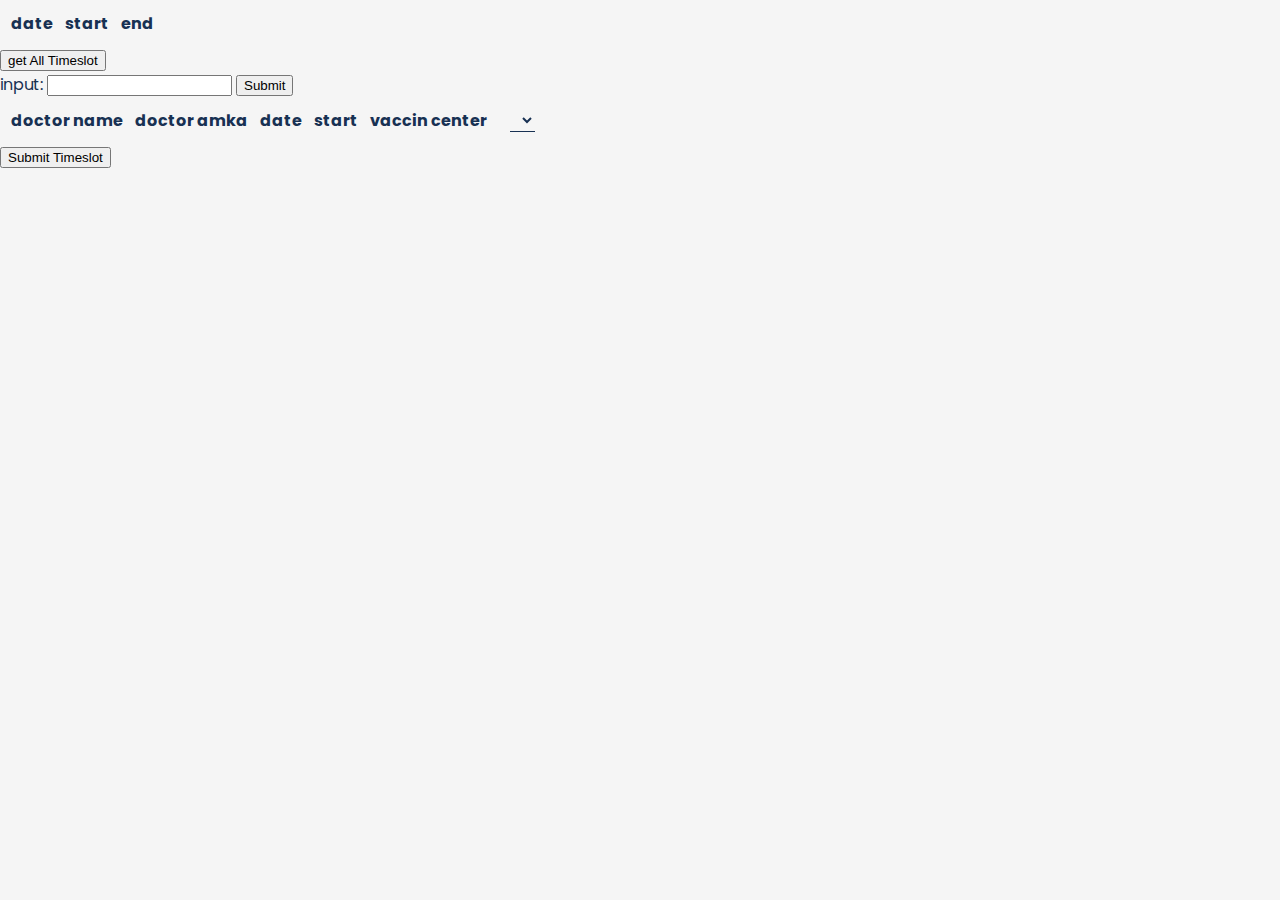
<file: front/index.html>
<!DOCTYPE html>
<html lang="en">
<head>
      <meta charset="UTF-8">
      <meta http-equiv="X-UA-Compatible" content="IE=edge">
      <meta name="viewport" content="width=device-width, initial-scale=1.0">
      <link rel="stylesheet" href="style.css">
      <script src="https://ajax.googleapis.com/ajax/libs/jquery/3.5.1/jquery.min.js"></script>
      <title>Document</title>
</head>
<body>

      <table id="courses">
            <tr>
                  <th>date</th>
                  <th>start</th>
                  <th>end</th>
            </tr>
      </table>
      <button onclick="getAllTimeslot()">get All Timeslot</button>
     

</body>

      <div class="doctor_auth">
            input: <input type="text" name="input" id="amka">
            <button class="submit">Submit</button>
      </div>
      <div class="appent_data">
            <table class="addtimeslot">
                  <!-- th doctor name, doctor amka, date and time and vaccin center -->
                  <tr>
                        <th>doctor name</th>
                        <th>doctor amka</th>
                        <th>date</th>
                        <th>start</th>
                        
                        <th>vaccin center
                              <td>
                                    <select name="vaccin center" id="vaccin_center_option">
                                    
                                    </select>
                              </td>
                        </th>
                  </tr>

                 
            </table>
            <button class="submittimeslot">Submit Timeslot</button> 
      </div>

</html>
<script>
            //docoument ready
            $(document).ready(function(){
                  
				var settings = {
					"url": "http://localhost:8080/getTimeslots",
					"method": "GET",
					"timeout": 0,
					"processData": false,
					"mimeType": "multipart/form-data",
					"contentType": false
				};
				$.ajax(settings).done(function (response) {
					authorisation(response);
				});

                        
			
            });

            
                



                  function authorisation (json) {
                        result = jQuery.parseJSON(json);
                        
                        console.log(result);
                        

                        //when click on submit button check amka = with doctorAmka
                        
                        $(".submit").click(function(){
                              let flag=false;
                              jQuery.each(result, function(i, val) {
                              
                              let amka = $("#amka").val();
                              
                              //check if amka = doctorAmka
                              
                              if (amka == val.doctorAmka && flag==false) {
                                    alert("amka = doctorAmka");
                                    //add date and time to table
                                    flag=true;
                                    jQuery('.doctor_auth').hide();

                                    appentTimeslot(val.doctorAmka, val.doctor);
                                    
                              } else {
                                   
                              }
                              });
                        });

                        function appentTimeslot(doctorAmka, doctor) {

                              var settings2 = {
					"url": "http://localhost:8080/getVCenters",
					"method": "GET",
					"timeout": 0,
					"processData": false,
					"mimeType": "multipart/form-data",
					"contentType": false
                              };
                              $.ajax(settings2).done(function (response2) {
                                    vaccenters(response2);
                              }); 


                              //appent data to appent_data into table

                             
                             
                                          jQuery('.appent_data table').append(
                                                '<tr>' +
                                                '<td class="doctor_name">' +doctor+ '</td>' +
                                                '<td class="doctor_amka">' +doctorAmka+ '</td>' +
                                                //input date
                                                '<td>' +'<input type="date" name="date" id="date">'+'</td>' +
                                                //input start
                                                '<td>' +'<input type="time" name="start" id="start">'+'</td>' +
                                                //input vaccin center
                                                //call the function to get vaccin center
                                                //'<td>' +'<select name="vaccin center" id="vaccin_center_option">'+
                                                      //'</select>'+'</td>' +
                                    


                                                //'<td>' +'<input type="text" name="vaccin center" id="vaccin_center">'+'</td>' +
                                                '</tr>'
                                          );
                                               
                                          
                                          function vaccenters(json) {
                                                result = jQuery.parseJSON(json);

                                                jQuery.each(result, function(i, val) {
                                          
                                                console.log(val.name);
                                                //option for vaccin center
                                                cac_center = val.name;
                                                appent_option(cac_center);
                                                     // return '<option value="'+cac_center+'">'+cac_center+'</option>';
                                                
                                                //console.log(appent_option(cac_center));
                                    
                                                
                                                });

                                          }      

                                          function appent_option(cac_center){
                                                 jQuery('#vaccin_center_option').append(
                                                      
                                                '<option value="'+cac_center+'">'+cac_center+'</option>'
                                                      
                                                 );
                                                // return '<option value="'+cac_center+'">'+cac_center+'</option>';
                                                
                                             
                                          }
                                         
                              
                        }

                        //when click on submit timeslot button get data from table
                        $(".submittimeslot").click(function(){
                              let doctor_name = $(".doctor_name").text();
                              let doctor_amka = $(".doctor_amka").text();
                              let date = $("#date").val();
                              //make date with : instead of -
                              //make date day mount year
                              date= date.split("-").reverse().join(":");
                              
                              let start = $("#start").val();
                              let vaccin_center = $("#vaccin_center").val();
                              let vaccin_center_option = $("#vaccin_center_option").val();

                              

                              addTimeslot(doctor_amka, doctor_name, date, start, vaccin_center_option)
                             

                        });
                        
                        function addTimeslot(doctor_amka, doctor_name, date, start, vaccin_center) {
                              console.log(doctor_name);
                              console.log(doctor_amka);
                              console.log(date);
                              console.log(start);
                              console.log(vaccin_center);
                              var settings = {
					"url": "http://localhost:8080/addTimeslot?"
                                    +"date=" +date+
                                    "&start=" +start+
                                    "&doctor=" +doctor_name+
                                    "&vcname=" +vaccin_center+
                                    "&amka=" +doctor_amka,
					"method": "GET",
					"timeout": 0,
					"processData": false,
					"mimeType": "multipart/form-data",
					"contentType": false
                              };
                              console.log(settings.url);
                              $.ajax(settings).done(function (response) {
                                    alert('Timeslot added');
                              });
                        }	
                       

                        
                       
                             
                        
                        

                  }
                  
                
      

</script>
</file>
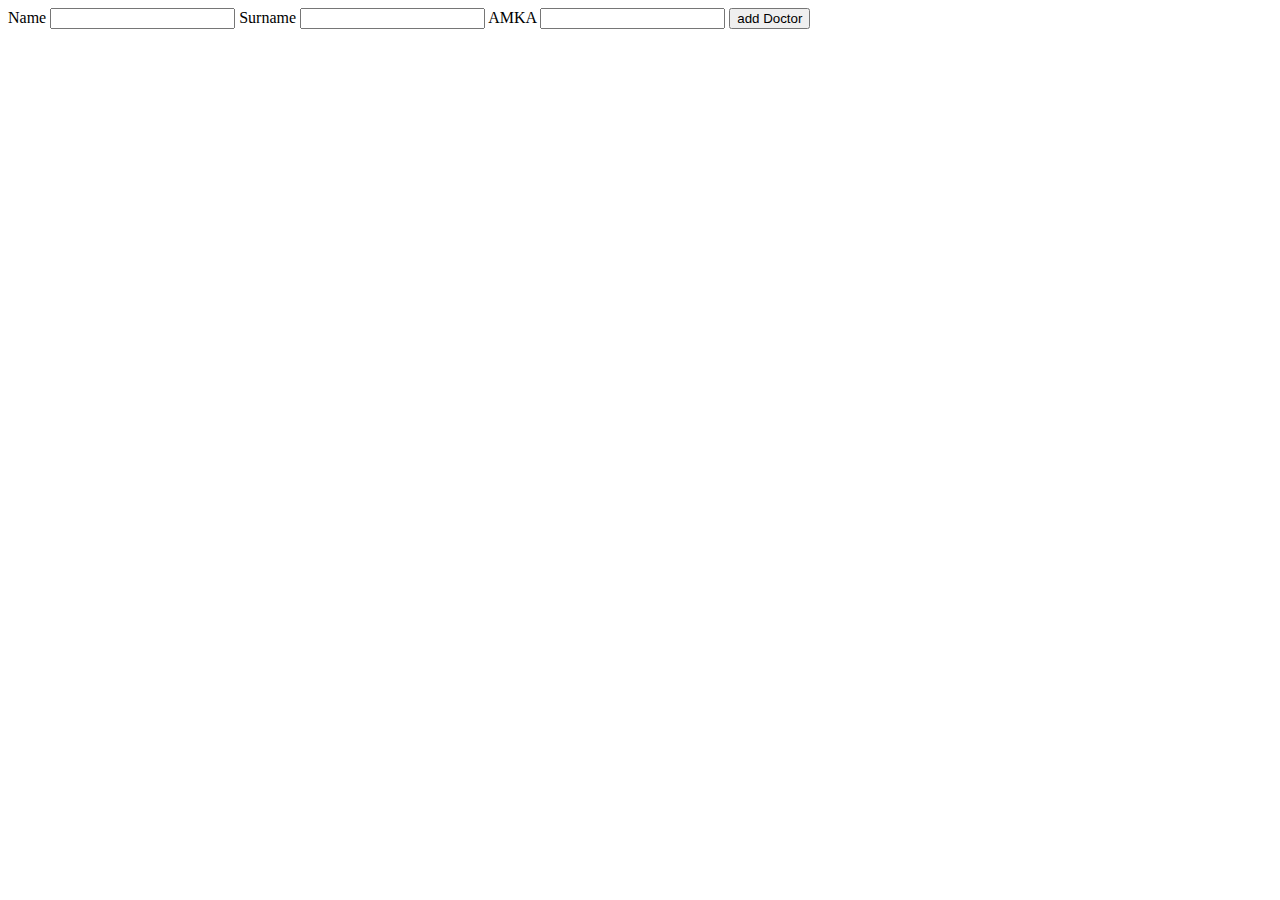
<file: front/add_doctor.html>
<!DOCTYPE html>
<html lang="en">
<head>
      <meta charset="UTF-8">
      <meta http-equiv="X-UA-Compatible" content="IE=edge">
      <meta name="viewport" content="width=device-width, initial-scale=1.0">
      
      <script src="https://ajax.googleapis.com/ajax/libs/jquery/3.5.1/jquery.min.js"></script>
      <title>Document</title>
</head>
<body>
      <div class="add_d">
            <!-- name surname amka -->
                  <label for="name">Name</label>
                  <input type="text" name="name" id="name">

                  <label for="surname">Surname</label>
                  <input type="text" name="surname" id="surname">

                  <label for="amka">AMKA</label>
                  <input type="text" name="amka" id="amka">
                  <button class="add">add Doctor </button>
            </div>


</body>

      <script>
           
                  $(".add").click(function(){
                        var name = $("#name").val();
                        var surname = $("#surname").val();
                        var amka = $("#amka").val();
                        addDoctor(name, surname, amka);
            
                  });
            
            function addDoctor(n, s, a) {		
                  var settings = {
                  "url": "http://localhost:8080/addDoctor",
                  "method": "POST",
                  "timeout": 0,
                  "headers": {
                        "Content-Type": "application/json"
                  },
                  "data": JSON.stringify({
                        "name": n,
                        "surname": s,
                        "amka": a
                  }),
                  };

                  $.ajax(settings).done(function (response) {
                        alert('added doctor');
                  });
            }


      </script>


</html>
</file>
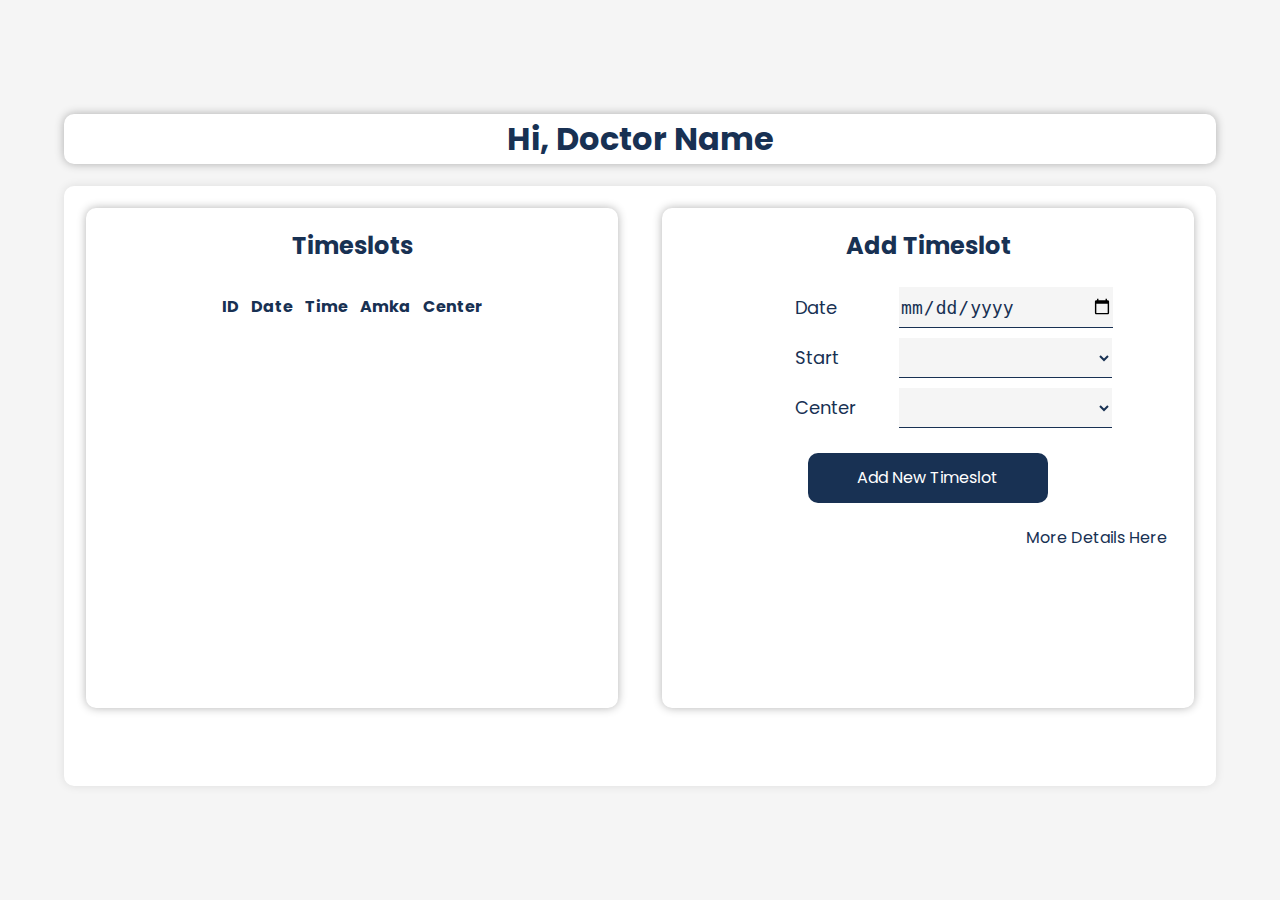
<file: front/doctor.html>
<!DOCTYPE html>
<html lang="en">
<head>
    <meta charset="UTF-8">
    <meta http-equiv="X-UA-Compatible" content="IE=edge">
    <meta name="viewport" content="width=device-width, initial-scale=1.0">
    <link rel="stylesheet" href="style.css">
    <script src="https://ajax.googleapis.com/ajax/libs/jquery/3.5.1/jquery.min.js"></script>
    <title>Doctor Page</title>
</head>
<body>
    
    <!--//in class container i want header to give me name of patient
    //two class=box one a table to show all appointents and the other box to add appointent-->

    <div class="container">
        <div class="box box-header">
            <h1>Hi, Doctor Name</h1>
        </div>
        
        <div class="boxes dp_edit">
            
            <div class="box ">
                <div class="title">
                    <h2>Timeslots</h2>
                </div>
                <div class="table">
                    <table>
                        <tr>
                            <th>ID</th>
                            <th>Date</th>
                            <th>Time</th>
                            <th>Amka</th>
                            <th>Center</th>
                        </tr>
                         <!--
                            <tr>
                                <td>1</td>
                                <td>2021-05-05</td>
                                <td>10:00</td>
                                <td>123456789</td>
                                <td>Center 1</td>
                            </tr>  
                        -->
                        
                    </table>
                </div>
            </div>
            <div class="box">
                <div class="title">
                    <h2>Add Timeslot</h2>
                </div>
                <div class="form">
                    
                    <div class="user-details">
                        <div class="input-box">
                              <span class="details">Date</span>
                              <input type="date" id="dateS" placeholder="Enter your date" required>
                          </div>
                          <div class="input-box">
                              <span class="details">Start</span>
                              
                              <select name="time" id="timeS">
                                    <!-- every 20 min -->
                                    <option value=""></option>
                                    <option value="10:00">10:00</option>
                                    <option value="10:20">10:20</option>
                                    <option value="10:40">10:40</option>
                                    <option value="11:00">11:00</option>
                                    <option value="11:20">11:20</option>
                                    <option value="11:40">11:40</option>
                                    <option value="12:00">12:00</option>
                                    <option value="12:20">12:20</option>
                                    <option value="12:40">12:40</option>
                                    <option value="13:00">13:00</option>
                                    <option value="13:20">13:20</option>
                                    <option value="13:40">13:40</option>
                                    <option value="14:00">14:00</option>
                                    <option value="14:20">14:20</option>
                                    <option value="14:40">14:40</option>
                                    <option value="15:00">15:00</option>
                                    <option value="15:20">15:20</option>
                                    <option value="15:40">15:40</option>
                                    <option value="16:00">16:00</option>
                                    <option value="16:20">16:20</option>
                                    <option value="16:40">16:40</option>
                                    <option value="17:00">17:00</option>
                                    <option value="17:20">17:20</option>
                                    <option value="17:40">17:40</option>
                                    <option value="18:00">18:00</option>
                                    <option value="18:20">18:20</option>
                                    <option value="18:40">18:40</option>
                                    <option value="19:00">19:00</option>
                                    <option value="19:20">19:20</option>
                                    <option value="19:40">19:40</option>
                                    <option value="20:00">20:00</option>
                                    <option value="20:20">20:20</option>
                                    <option value="20:40">20:40</option>
                              </select>
                              
                          </div>
                          
                        <!-- <div class="input-box">
                            <span class="details">AMKA</span>
                            <input type="text" id="amkaS" placeholder="Enter your AMKA" required>
                        </div> -->
                        <!-- one select to choose doctor -->
                        <div class="input-box">
                            <span class="details">Center</span>
                            <select name="doctor" id="CenterS">
                                
                            </select>
                        </div>
                        
                        <div class="btnAddTimeslot">
                              Add New Timeslot
                        </div>

                        
                        
                    </div>
                    

                </div>
                <div class="patientDetails">More Details Here </div>
            </div>
        </div>
    </div>
</body>
</html>
<script>

      //get values from url 
      var url_string = window.location.href;
      var url = new URL(url_string);
      //console.log(url);
      
      //url.search slit to get values
      var name = url.search.split("&")[0].split("=")[1];
      var amka = url.search.split("&")[1].split("=")[1];

      //jQuery('h1').parent().innerHTML(name);
      jQuery('.box-header h1').html('Hi, ' + name);

      //console.log(amka);
      function timeslot(){
        var settings = {
                  "url": "http://localhost:8080/getTimeslots",
                  "method": "GET",
                  "timeout": 0,
                  "processData": false,
                  "mimeType": "multipart/form-data",
                  "contentType": false
                  };
                  $.ajax(settings).done(function (response) {
                  //console.log(response);
                        
                        showTimeslots(response);
                  
                  });
      }
      timeslot();
      
      function showTimeslots(response){

            response = JSON.parse(response);
            console.log(response);
            //console.log(amka);
            response.forEach(function(element){
                 //compare the amka value with element.doctor.amka
                  //console.log(element.doctor.damka === amka);
                  if(element.doctor.damka === amka){
                        //appent to table
                        //console.log(element);
                       

                        //with appent
                        row = "<tr><td>"+element.timeslotID+"</td><td>"+element.date+"</td><td>"+element.start + "-" + element.end+"</td><td>"+element.doctor.damka+"</td><td>"+element.vaccinationCenter.vcname+"</td></tr>";
                        $("table").append(row);
                  }
            
                 
            });

      }

      //getVaccinationCenters
      var settings = {
                  "url": "http://localhost:8080/getVaccinationCenters",
                  "method": "GET",
                  "timeout": 0,
                  "processData": false,
                  "mimeType": "multipart/form-data",
                  "contentType": false
                  };
                  $.ajax(settings).done(function (response) {
                  //console.log(response);
                        
                        showVaccinationCenters(response);
                  
                  });

      function showVaccinationCenters(response){
            response = JSON.parse(response);
            //console.log(response);
            response.forEach(function(element){
                  //appent to table
                  //console.log(element);
                  //with appent
                  row = "<option value="+element.vcname+">"+element.vcname+"</option>";
                  $("#CenterS").append(row);
            });

      }
      

      ////////////////////////Date Validation/////////////////////////
      jQuery("#dateS").change(function(){
      var selectedDate = new Date(jQuery(this).val());
      var currentDate = new Date();
      if (selectedDate < currentDate) {
            alert("You can't choose past date, please select today or a future date.");
            jQuery(this).val('');
      }
  });
      ///////////////////////////Time Validation/////////////////////////
      jQuery("#timeS").change(function(){
           var val = jQuery(this).val();
            console.log(val);
      });
      
      ///////////////////////////Add Timeslot/////////////////////////

      //addTimeslot
      $(".btnAddTimeslot").click(function(){
            
            //if date and time are empty empty alert
            if($("#dateS").val() === "" || $("#timeS").val() === ""){
                  alert("Please fill all fields");
                  return;
            }else{
                 
    
                  var date = $("#dateS").val();
                  //date with / instead of -
                    date = date.split("-").join("/");
                  var time = $("#timeS").val();
                  //split time to get start and end
                  var start = time.split("-")[0];
                  var end = time.split("-")[1];
                  //console.log(start+" "+end);
                  var center = $("#CenterS").val();
                  

                  
                    var settings = {
                        "url": "http://localhost:8080/addAvailableTimeslot",
                        "method": "POST",
                        "timeout": 0,
                        "headers": {
                        "mimeType": "multipart/form-data",
                        "contentType": "false",
                        "Content-Type": "application/json"
                        },
                        "data": JSON.stringify({
                            "timeslot": {
                                "date": date,
                                "start": start,
                            },
                            "vaccinationcenter": {
                                "vcname": center
                            },
                            "doctor": {
                                "damka": amka,
                                "doctorname": name
                            }
                        }),
                    };

                        
                    $.ajax(settings).done(function (response) {
                        //console.log(response);
                                alert("Timeslot added");
                               
                                location.reload();
                        
                    });
            }
            
            
            
            

      });
      jQuery('.patientDetails').click(function(){
   
        window.location.href = "doctor_vaccination.html?name="+name+"&amka="+amka;
        });

</script>
</file>
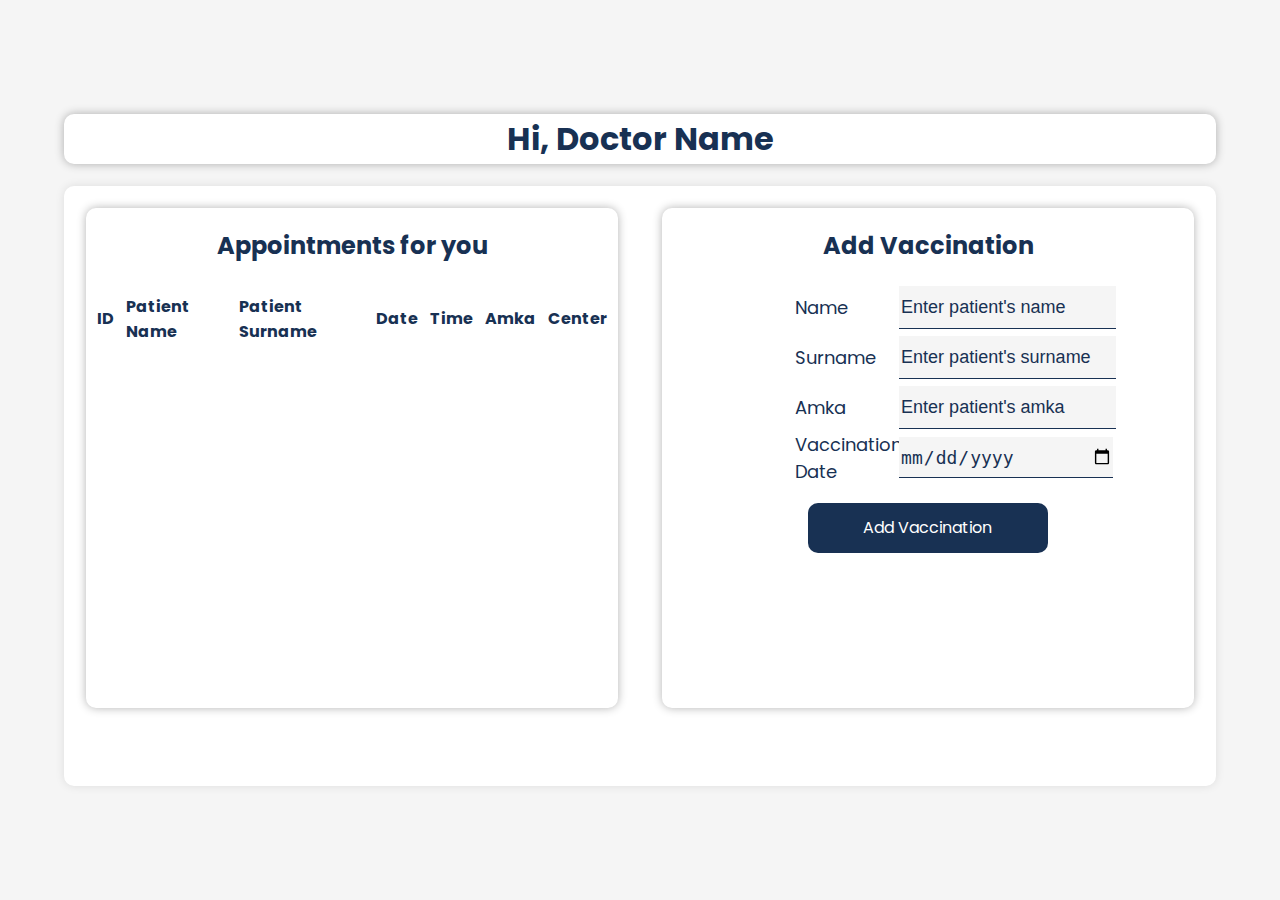
<file: front/doctor_vaccination.html>
<!DOCTYPE html>
<html lang="en">
<head>
      <meta charset="UTF-8">
      <meta http-equiv="X-UA-Compatible" content="IE=edge">
      <meta name="viewport" content="width=device-width, initial-scale=1.0">
      <link rel="stylesheet" href="style.css">

      <script src="https://ajax.googleapis.com/ajax/libs/jquery/3.5.1/jquery.min.js"></script>
      <title>Show Appointments / Add Vaccination</title>
</head>
<body>
    <div class="container">
        <div class="box box-header">
            <h1>Hi, Doctor Name</h1>
        </div>
       
        <div class="boxes dp_edit">
            
            <div class="box ">
                <div class="title">
                    <h2>Appointments for you</h2>
                </div>
                <div class="table">
                    <table>
                        <tr>
                            <th>ID</th>
                            <th>Patient Name</th>
                            <th>Patient Surname</th>
                            <th>Date</th>
                            <th>Time</th>
                            <th>Amka</th>
                            <th>Center</th>
                        </tr>
                    </table>
                </div>
            </div>
            <div class="box">
                <div class="title">
                    <h2>Add Vaccination</h2>
                </div>
                <div class="form">
                    
                    <div class="user-details">
                        <div class="input-box">
                              <span class="details">Name</span>
                              <input type="text" id="patientName" placeholder="Enter patient's name" required>
                          </div>
                          <div class="input-box">
                              <span class="details">Surname</span>
                              <input type="text" id="patientSurname" placeholder="Enter patient's surname" required>

                          </div>
                        <div class="input-box">
                            <span class="details">Amka</span>
                            <input type="text" id="patientAmka" placeholder="Enter patient's amka" required>
                        </div>
                        <div class="input-box">
                            <span class="details">Vaccination Date</span>
                            <input type="date" id="vacDate" placeholder="Enter vac date" required>
                        </div>
                        <div class="btnAddTimeslot">
                              Add Vaccination
                        </div>
                    </div>
                </div>
            </div>
        </div>
    </div>
</body>
</html>
<script>    

        var url_string = window.location.href;
        var url = new URL(url_string);
      //console.log(url);
    
      //url.search slit to get values
        var name = url.search.split("&")[0].split("=")[1];
        var amka = url.search.split("&")[1].split("=")[1];

        jQuery('.box-header h1').html("Add your Vaccinations, " + name);

function showAppointmentsForDoctor(json){
    //show appointments for doctor
    //add vaccination button
    //onclick add vaccination

    json=JSON.parse(json);
    json.forEach(element => {
        row="<tr><td>"+element.appointmentID+"</td><td>"+element.patient.name+"</td><td>"+element.patient.surname+"</td><td>"+element.timeslot.date+"</td><td>"+element.timeslot.start+"</td><td>"+element.patient.amka+"</td><td>"+element.timeslot.vaccinationCenter.vcname+"</td></tr>";
        jQuery('table').append(row);


        
    });
}
function findAppointmentsByDoctor(){
    //post request to send doctor name,surname ,amka
    var settings = {
        "url": "http://localhost:8080/findAppointmentsByDoctor",
        "method": "POST",
        "timeout": 0,
        "processData": false,
        "mimeType": "multipart/form-data",
        "contentType": "application/json",
        "data": JSON.stringify({
          "doctorname": name,
          "damka": amka
        })
      };
      
      $.ajax(settings).done(function (response) {
        console.log(response);
        showAppointmentsForDoctor(response);
      });
}

findAppointmentsByDoctor();
//store input text in variables
var patientName;
var patientSurname;
var patientAmka;
var patientDate;
    jQuery('#patientName').on('change', function(){
        patientName=jQuery(this).val();
    });
    jQuery('#patientSurname').on('change', function(){
        patientSurname=jQuery(this).val();
    });
    jQuery('#patientAmka').on('change', function(){
        patientAmka=jQuery(this).val();
    });
    jQuery('#vacDate').on('change', function(){
        patientDate=jQuery(this).val();
        
        //make the patientDate dd//mm//yyyy and / instead of -
        patientDate=patientDate.split("-")[2]+"/"+patientDate.split("-")[1]+"/"+patientDate.split("-")[0];
        




    });
//doctor name,amka
//name="Dr. House";
//amka="123123";

function addVaccination(){
    //post request to send doctor name,surname ,amka
   var settings = {
  "url": "http://localhost:8080/addVaccination",
  "method": "POST",
  "timeout": 0,
  "headers": {
    "Content-Type": "application/json"
  },
  "data": JSON.stringify({
        
        "doctor": {
        "damka": amka,
        "doctorname": name
        },
        "patient": {
        "name": patientName,
        "surname": patientSurname,
        "amka": patientAmka
        },"date": patientDate
  }),
};
      
      $.ajax(settings).done(function (response) {
        console.log(response);
        alert("Vaccination added");
        location.reload();
      });
}

jQuery('.btnAddTimeslot').on('click', function(){
    addVaccination();
});

</script>
</file>
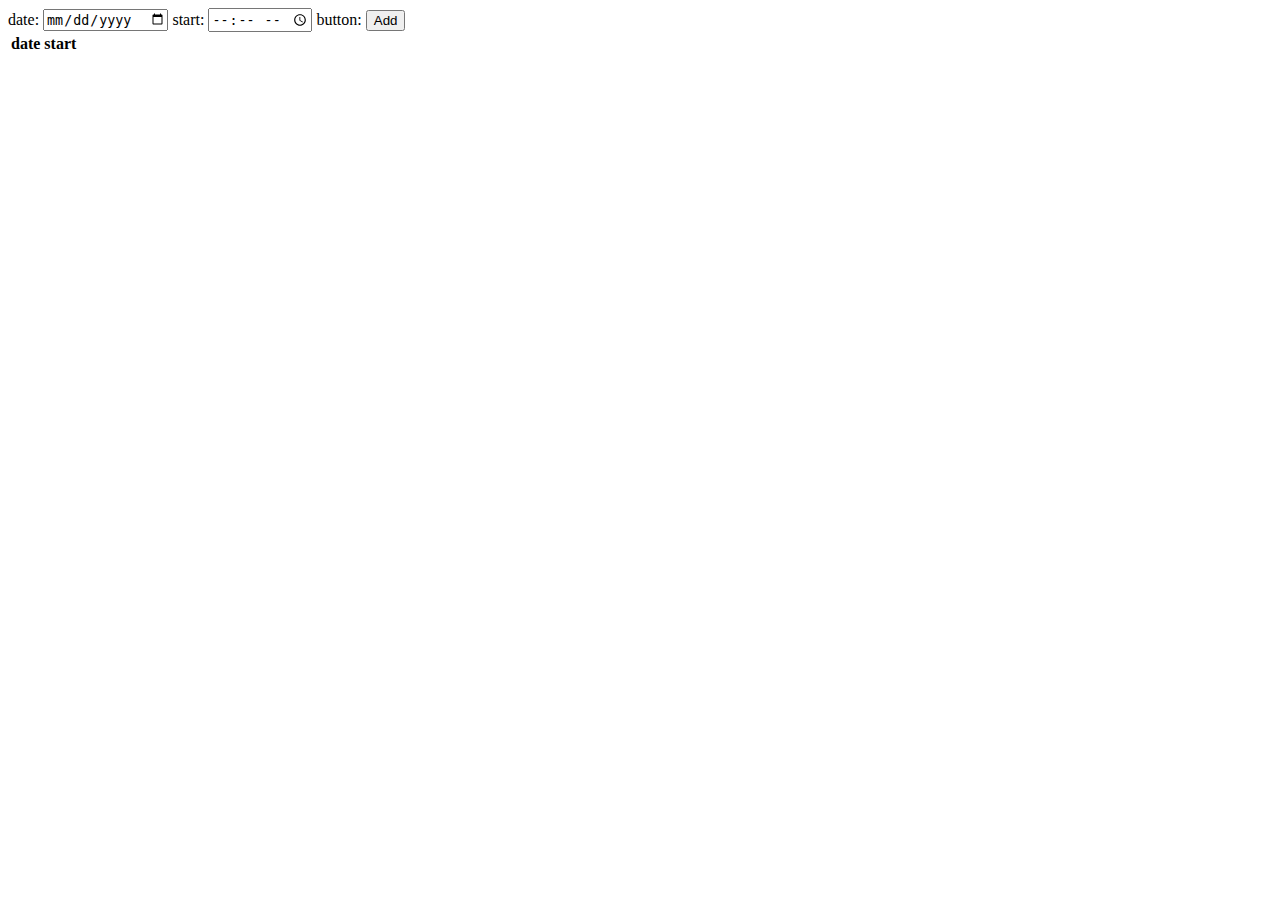
<file: front/get.html>
<!DOCTYPE html>
<html lang="en">
<head>
      <meta charset="UTF-8">
      <meta http-equiv="X-UA-Compatible" content="IE=edge">
      <meta name="viewport" content="width=device-width, initial-scale=1.0">
      <!-- link jQuery -->
      <script src="https://ajax.googleapis.com/ajax/libs/jquery/3.5.1/jquery.min.js"></script>
      <title>Document</title>

</head>
<body>
      <!-- make a form with date and time and print the result in a table  -->
      
      <table>
            date: <input type="date" id="date" class="date_test">
            start: <input type="time" id="start" class="time_test">
            button: <button id="add_test">Add</button>
      </table>
           
      </form>
      <div class="resault">
            <table>
                  <tr>
                        <th>date</th>
                        <th>start</th>
                  </tr>
            </table>
      </div>

      <script>

            //add date and time to table
            $("#add_test").click(function(){
                  let date = $("#date").val();
                  let start = $("#start").val();
                  console.log(date);
                  //who to format date dd:mm:yyyy
                  date = date.split("-").reverse().join(":");
                  console.log(date);
                  console.log(start);
                  addTest(date,start);
            });

            //add date and time to table
            function addTest(date,start) {
                  $(".resault").append("<tr><td>"+date+"</td><td>"+start+"</td></tr>");
            }


      </script>

</body>
</html>
</file>
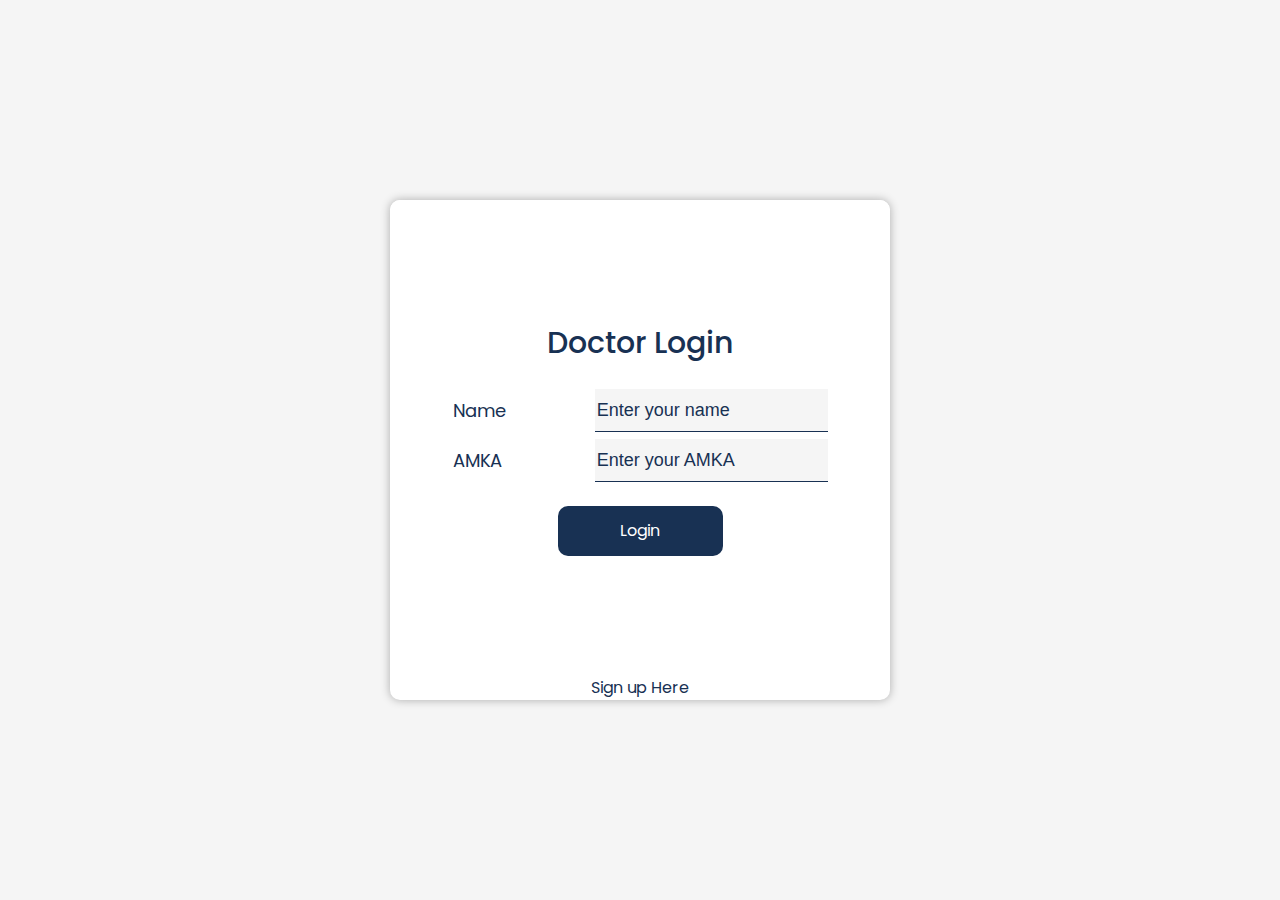
<file: front/loginD.html>
<!DOCTYPE html>
<html lang="en">
<head>
    <meta charset="UTF-8">
    <meta http-equiv="X-UA-Compatible" content="IE=edge">
    <meta name="viewport" content="width=device-width, initial-scale=1.0">
    <!-- jquery-->
    <link rel="stylesheet" href="style.css">
    <script src="https://ajax.googleapis.com/ajax/libs/jquery/3.5.1/jquery.min.js"></script>
    <title>login Doctor</title>
</head>
<body>

    <div class="container">
       
        <div class="content login">
            
            <div class="user-details">
                <div class="title">Doctor Login</div>
                <div class="input-box log">
                    <span class="details">Name</span>
                    <input class="in_login" type="text" id="nameL" placeholder="Enter your name" required>
                </div>
                
                <div class="input-box log">
                    <span class="details">AMKA</span>
                    <input class="in_login" type="text" id="amkaL" placeholder="Enter your AMKA" required>
                </div>
                <div class="btnLogin">
                    Login
                </div>
            </div>
            <!--rejister link to sing up-->
            <div class="signUpForm">
                
                Sign up Here
            </div>
            
        </div>

        <div class="content sign_up">
            
            <div class="user-details">
                <div class="title">Doctor Sign Up</div>
                <div class="input-box log">
                    <span class="details">Name</span>
                    <input class="in_login" type="text" id="nameS" placeholder="Enter your name" required>
                </div>
                
                <div class="input-box log">
                    <span class="details">AMKA</span>
                    <input class="in_login" type="text" id="amkaS" placeholder="Enter your AMKA" required>
                </div>
                <div class="btnSignUp">
                    Sign Up
                </div>
            </div>
            <!--rejister link to sing up-->
            <div class="loginForm">
                
                Move to Login
            </div>
            
        </div>


</body>
</html> 

<script>
    // when click on signUpForm class sign_up display flex and login none and the opposite
    $('.signUpForm').click(function(){
        $('.login').css('display','none');
        $('.sign_up').css('display','flex');
    });
    $('.loginForm').click(function(){
        $('.login').css('display','flex');
        $('.sign_up').css('display','none');
        //showAll();
    });

    //login
			jQuery('.btnLogin').click(function(){
                var name = jQuery('#nameL').val();
                var amka = jQuery('#amkaL').val();

                var settings = {
					"url": "http://localhost:8080/getDoctors",
					"method": "GET",
					"timeout": 0,
					"processData": false,
					"mimeType": "multipart/form-data",
					"contentType": false
				};
				$.ajax(settings).done(function (response) {
                 
                    exist(response,name,amka);
				});
            });

            function exist(response,name,amka){
                let exist = false;
                //each
                response = JSON.parse(response);
                response.forEach(function(value) {
                     
                    if(value.doctorname == name && value.damka == amka){
                        exist = true;
                        alert("Login successfully");
                        window.location.href = "doctor.html?doctorname="+name+"&damka="+amka+" ";
                    }
                });
                if(!exist){
                    alert("Wrong name or amka");
                }
                //exist = false;
            }

        //sign up
            jQuery('.btnSignUp').click(function(){
                var name = jQuery('#nameS').val();
                var amka = jQuery('#amkaS').val();
                
                
                var settings = {
				  "url": "http://localhost:8080/addDoctor",
				  "method": "POST",
				  "timeout": 0,
				  "headers": {
					"Content-Type": "application/json"
				  },
				  "data": JSON.stringify({
					"doctorname": name,
					"damka": amka ,
					
				  }),
				};

				$.ajax(settings).done(function (response) {
					//alert("Sign up successfully , you can login now");
                    //console.log(response);
                    if(!response){
                        alert("Sign up successfully , you can login now");
                    }
                    else{
                        alert("Empty fields or doctor already exist");
                    }
                });
                
            });

               
            
			//123123 damka
            //Dr. House doctorname
</script>
</file>
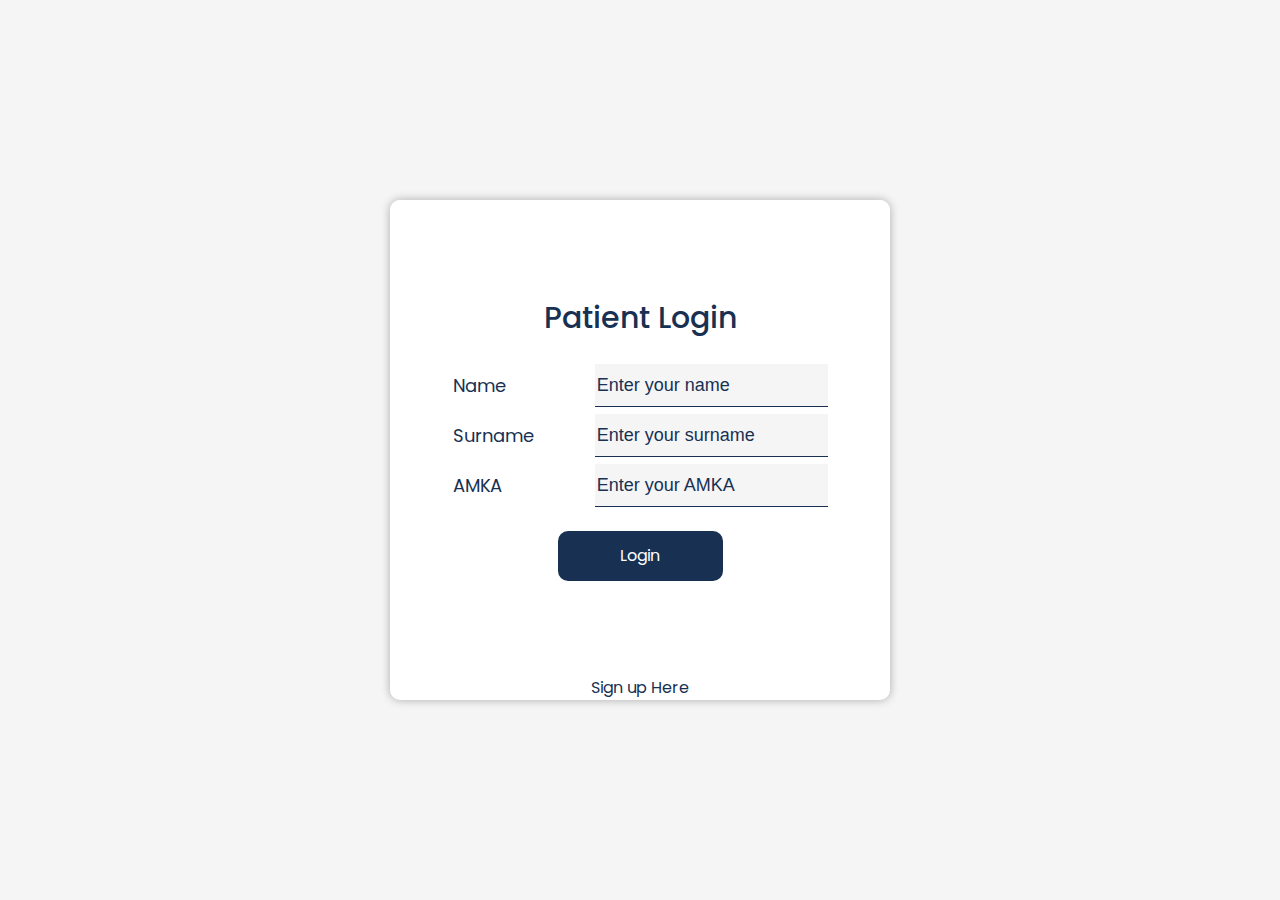
<file: front/loginP.html>
<!DOCTYPE html>
<html lang="en">
<head>
    <meta charset="UTF-8">
    <meta http-equiv="X-UA-Compatible" content="IE=edge">
    <meta name="viewport" content="width=device-width, initial-scale=1.0">
    <!-- jquery-->
    <link rel="stylesheet" href="style.css">
    <script src="https://ajax.googleapis.com/ajax/libs/jquery/3.5.1/jquery.min.js"></script>
    <title>Patient Login</title>
</head>
<body>

    <div class="container">
       
        <div class="content login">
            
            <div class="user-details">
                <div class="title">Patient Login</div>
                <div class="input-box log">
                    <span class="details">Name</span>
                    <input class="in_login" type="text" id="nameL" placeholder="Enter your name" required>
                </div>
                <div class="input-box log">
                    <span class="details">Surname</span>
                    <input class="in_login" type="text" id="surnameL"  placeholder="Enter your surname" required>
                </div>
                <div class="input-box log">
                    <span class="details">AMKA</span>
                    <input class="in_login" type="text" id="amkaL" placeholder="Enter your AMKA" required>
                </div>
                <div class="btnLogin">
                    Login
                </div>
            </div>
            <!--rejister link to sing up-->
            <div class="signUpForm">
                
                Sign up Here
            </div>
            
        </div>

        <div class="content sign_up">
            
            <div class="user-details">
                <div class="title">Patient Sign Up</div>
                <div class="input-box log">
                    <span class="details">Name</span>
                    <input class="in_login" type="text" id="nameS" placeholder="Enter your name" required>
                </div>
                <div class="input-box log">
                    <span class="details">Surname</span>
                    <input class="in_login" type="text" id="surnameS"  placeholder="Enter your surname" required>
                </div>
                <div class="input-box log">
                    <span class="details">AMKA</span>
                    <input class="in_login" type="text" id="amkaS" placeholder="Enter your AMKA" required>
                </div>
                <div class="btnSignUp">
                    Sign Up
                </div>
            </div>
            <!--rejister link to sing up-->
            <div class="loginForm">
                
                Move to Login
            </div>
        </div>
            
    </div>


</body>
</html> 

<script>
    // when click on signUpForm class sign_up display flex and login none and the opposite
    $('.signUpForm').click(function(){
        $('.login').css('display','none');
        $('.sign_up').css('display','flex');
    });
    $('.loginForm').click(function(){
        $('.login').css('display','flex');
        $('.sign_up').css('display','none');
    });

    jQuery('.btnLogin').click(function(){
        var name= jQuery('#nameL').val();
        var surname= jQuery('#surnameL').val();
        var amka= jQuery('#amkaL').val();

        //get Patients to check if the patient exist
        var settings = {
					"url": "http://localhost:8080/getPatients",
					"method": "GET",
					"timeout": 0,
					"processData": false,
					"mimeType": "multipart/form-data",
					"contentType": false
				};
				$.ajax(settings).done(function (response) {
                 
                    exist(response,name,surname,amka);
				});
        
    });

    function exist(response,name,surname,amka){
        console.log(name+"BEFORE");
        var exist=false;
        console.log(response);
        response = JSON.parse(response);
        
        response.forEach(element => {
            
            //console.log(element.name===name && element.surname===surname && element.amka===amka);
            
            if(element.name===name && element.surname===surname && element.amka===amka){
                exist=true;
                console.log("exist");
                alert("Welcome "+name+" "+surname);
                window.location.href = "patient.html?name="+name+"&surname="+surname+"&amka="+amka;
            }
             

            
        });
        
        if(!exist){
            alert("Wrong name or surname or amka please try again or Sign up First"); 
        }
    }
    
    //sign up


    jQuery('.btnSignUp').click(function(){
        var name= jQuery('#nameS').val();
        var surname= jQuery('#surnameS').val();
        var amka= jQuery('#amkaS').val();

        //add patient
        var settings={
            "url": "http://localhost:8080/addPatient",
            "method": "POST",
            "timeout": 0,
            "headers": {
            "Content-Type": "application/json"
            },
            "data": JSON.stringify( {
                "amka": amka,
                "name": name,
                "surname": surname
                
            }),
        };
        $.ajax(settings).done(function (response) {
            console.log(response);
            if(!response){
                        alert("Sign up successfully , you can login now");
                    }
                    else{
                        alert("Empty fields or doctor already exist");
                    }
        });

    });

    //test
    //test
    //1312
</script>
</file>
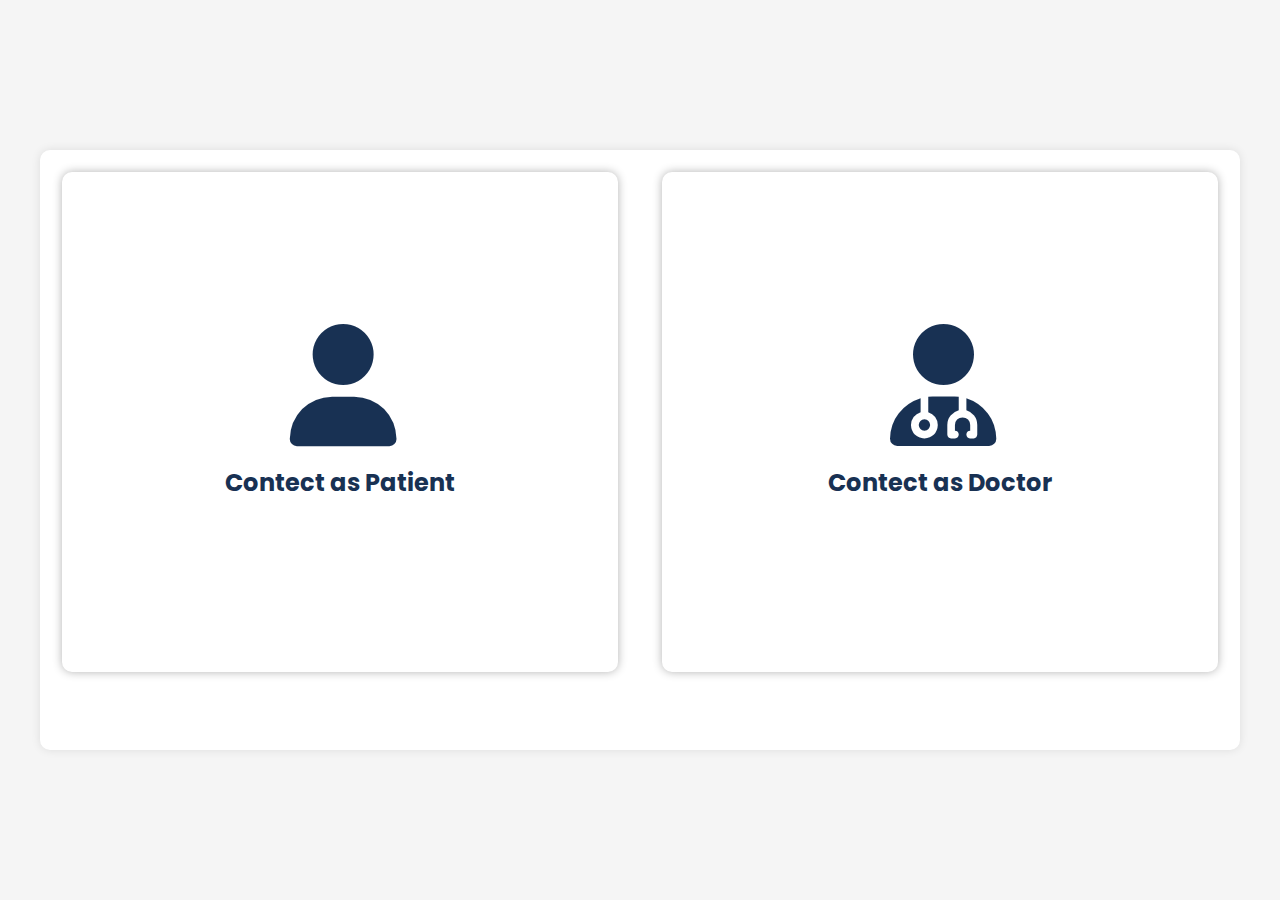
<file: front/main.html>
<!DOCTYPE html>
<html lang="en">
<head>
      <meta charset="UTF-8">
      <meta http-equiv="X-UA-Compatible" content="IE=edge">
      <meta name="viewport" content="width=device-width, initial-scale=1.0">
      <title>Vaccination Center</title>
      <link rel="stylesheet" href="style.css">
      <script src="https://ajax.googleapis.com/ajax/libs/jquery/3.5.1/jquery.min.js"></script>
      <!-- font awesome  css-->
      <link rel="stylesheet" href="https://cdnjs.cloudflare.com/ajax/libs/font-awesome/6.2.1/css/all.min.css">
      
</head>
<body>
     <div class="container">

      <div class="boxes">
            <div class="box bmain">
                  <div class="icon" id="user_connect">
                  <!-- icon user -->
                  <i class="fas fa-user"></i>
                  </div>
                  <div class="title">
                        <h2>Contect as Patient</h2>
                  </div>

            </div>
            <div class="box bmain"  id="doctor_connect">
                  <div class="icon">
                  <!-- icon doctor -->
                  <i class="fas fa-user-md"></i>
                  </div>
                  <div class="title">
                        <h2>Contect as Doctor</h2>
                  </div>
            </div>
      </div>


     </div>

     <script>
            $(document).ready(function(){
                  $("#user_connect").click(function(){
                        window.location.href = "loginP.html";
                  });
                  $("#doctor_connect").click(function(){
                        window.location.href = "loginD.html";
                  });
            });

     </script>

</body>
</html>
</file>
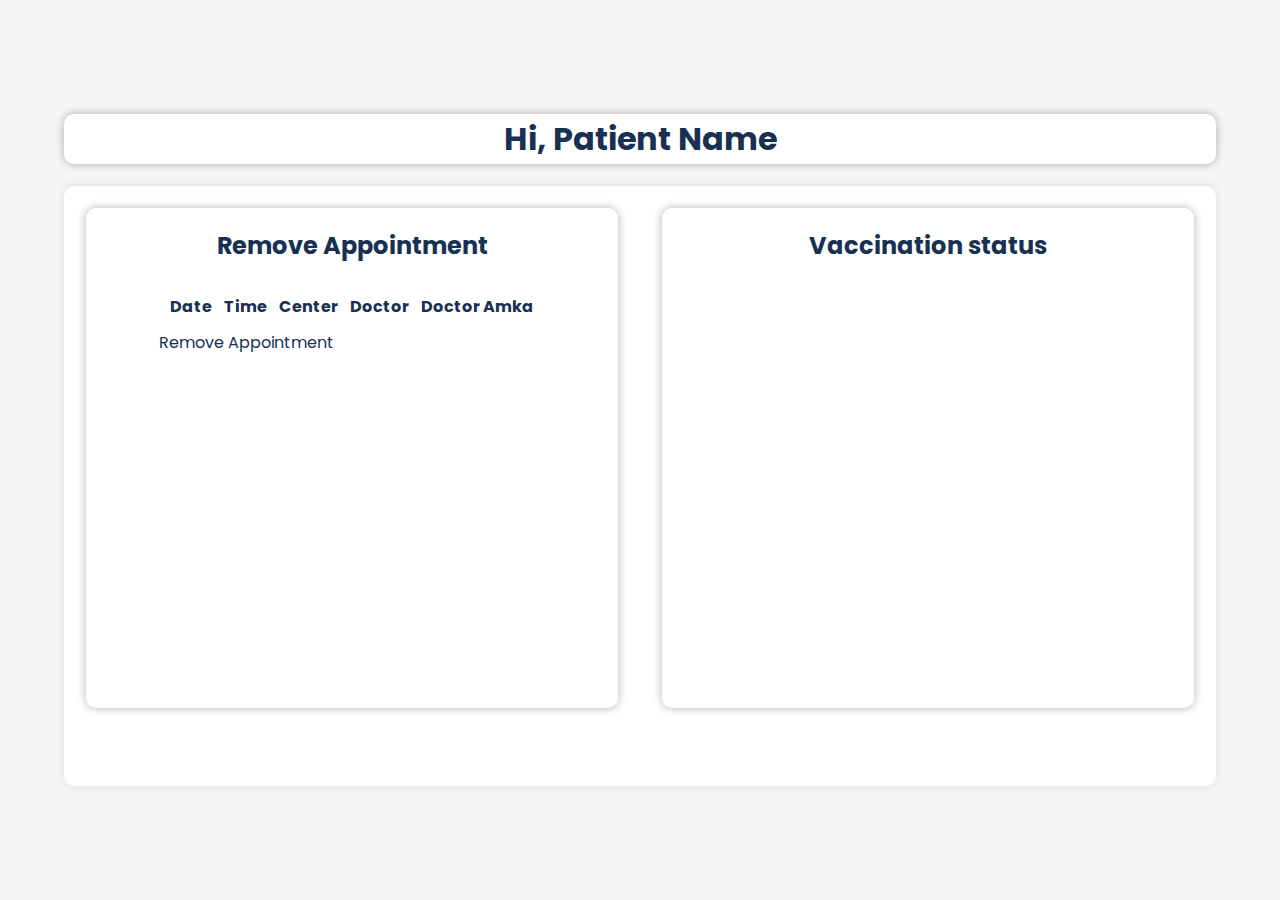
<file: front/pateint_details.html>
<!DOCTYPE html>
<html lang="en">
<head>
    <meta charset="UTF-8">
    <meta http-equiv="X-UA-Compatible" content="IE=edge">
    <meta name="viewport" content="width=device-width, initial-scale=1.0">
    <link rel="stylesheet" href="style.css">
    <script src="https://ajax.googleapis.com/ajax/libs/jquery/3.5.1/jquery.min.js"></script>
    <title>Patient Page</title>
</head>
<body>
    
    <!--//in class container i want header to give me name of patient
    //two class=box one a table to show all Appointments and the other box to add Appointment-->

    <div class="container">
        <div class="box box-header">
            <h1>Hi, Patient Name</h1>
        </div>
        
        <div class="boxes dp_edit">
            
            <div class="box Appointment">
                <div class="title">
                    <h2>Remove Appointment</h2>
                </div>
                
                <div class="table">
                    <table>
                        <tr>
                            <th>Date</th>
                            <th>Time</th>
                            <th>Center</th>
                            <th>Doctor</th>
                            <th>Doctor Amka</th>

                        </tr>
                        <!-- <tr>
                            <td>12/12/2021</td>
                            <td>12:00</td>
                            <td>Center 1</td>
                            <td>Doctor 1</td>
                            <td>123456789</td>
                        </tr> -->
                    </table>
                    <div class="btnRemoveTimeslot">
                        Remove Appointment
                  </div>
                </div>
            </div>
            <div class="box Appointment">
                <div class="title">
                    <h2>Vaccination status</h2>
                </div class="verification_patient">
                    <!-- one card with patient details about verification date, exparation date, name, surname, amka -->
                    <div class="card">
                        
                </div>
                
            </div>
            
        </div>

    </div>
</body>
</html>
<script>
    var url_string = window.location.href;
    var url = new URL(url_string);
      
      
    //url.search slit to get values
    var name = url.search.split("&")[0].split("=")[1];
    var surname = url.search.split("&")[1].split("=")[1];
    var pamka = url.search.split("&")[2].split("=")[1];

    jQuery('.box-header h1').html('Hi, ' + name + ' ' + surname);

       //Personal Appointment function
       function personalAppoiment(json){
        element= JSON.parse(json);
        //console.log(json);
 
       if(element.amka == pamka && element.patient.name == name && element.patient.surname == surname){
        row = '<tr><td>'+element.timeslot.date+'</td><td>'+element.timeslot.start+'</td><td>'+element.timeslot.vaccinationCenter.vcname+'</td><td>'+element.timeslot.doctor.doctorname+'</td><td>'+element.timeslot.doctor.damka+'</td></tr>';
            jQuery('table').append(row);
        
        
    }
        
     }

     var flag =0;

     function findAppointmentByPatient(){
        //POST request to find appointment by patient
        var settings = {
            "url": "http://localhost:8080/findAppointmentByPatient",
            "method": "POST",
            "timeout": 0,
            "processData": false,
            "mimeType": "multipart/form-data",
            "contentType": "application/json",
            "data": JSON.stringify({"amka":pamka})
                                     
          };
          
          $.ajax(settings).done(function (response) {
            console.log(response);
            console.log(flag);
            if(flag===0)
                personalAppoiment(response);
            else
                removeAppoiment(response);
        
            
            
          });
       
     }
     //getAppointment();

    

    findAppointmentByPatient();

    jQuery('.btnRemoveTimeslot').click(function(){

        flag=1;
        findAppointmentByPatient();
    });
   
    function removeAppoiment(json){
        console.log("here");
        json= JSON.parse(json);
        console.log(json);
            var settings = {
                "url": "http://localhost:8080/removeAppointment",
                "method": "DELETE",
                "timeout": 0,
                "processData": false,
                "mimeType": "multipart/form-data",
                "contentType": "application/json",
                "data": JSON.stringify(json)
                                         
              };
              
              $.ajax(settings).done(function (response) {
               
                alert("Appointment Removed");
                location.reload();
                
              });
    }
    


    ///Find your findVaccinationByPatient
    function findVaccinationByPatient(){
        //POST request to find appointment by patient
        var settings = {
            "url": "http://localhost:8080/findVaccinationByPatient",
            "method": "POST",
            "timeout": 0,
            "processData": false,
            "mimeType": "multipart/form-data",
            "contentType": "application/json",
            "data": JSON.stringify({"amka":pamka})
                                     
          };
          
          $.ajax(settings).done(function (response) {
            console.log(response);
            personalVaccination(response);
            
          });
       
     }
    
    findVaccinationByPatient();

    function personalVaccination(json){
        element= JSON.parse(json);
        console.log(json);
 
        if(element.patient.amka === pamka && element.patient.name === name && element.patient.surname === surname){
            row ='<div class="card-header">'+
                            '<h3>Verification Details</h3>'+
                        '</div>'+
                        '<div class="card-body">'+
                            '<div class="card-body-item">'+
                                '<h4>Verification Date</h4>'+
                                '<p>12/12/2021</p>'+
                            '</div>'+
                            '<div class="card-body-item">'+
                                '<h4>Expiration Date</h4>'+
                                '<p>'+element.date+'</p>'+
                            '</div>'+
                            '<div class="card-body-item">'+
                                '<h4>Name</h4>'+
                                '<p>'+element.patient.name+'</p>'+
                            '</div>'+
                            '<div class="card-body-item">'+
                                '<h4>Surname</h4>'+
                                '<p>'+element.patient.surname+'</p>'+
                            '</div>'+
                            '<div class="card-body-item">'+
                                '<h4>Amka</h4>'+
                                '<p>'+element.patient.amka+'</p>'+
                            '</div>'+
                            '<div class="card-body-item">'+
                                '<h4>QR Code</h4>'+
                                '<img src="qr.png" alt="qr">'+
                        '</div>'
            jQuery('.card').append(row);
        }
        
    }
        
     
        

</script>
</file>
<file: front/style.css>
@import url('https://fonts.googleapis.com/css2?family=Poppins:ital,wght@0,100;0,200;0,300;0,400;0,500;0,600;0,700;0,800;0,900;1,100;1,200;1,300;1,400;1,500;1,600;1,700;1,800;1,900&display=swap');
body{
      margin: 0;
      padding: 0;
      font-family: 'Poppins', sans-serif;
      background-color: #f5f5f5;
      color:#183153;
}

.form{
      display: block;
}
.non-editable{
      pointer-events: none;
}

table,.tableTbt{
      border-spacing: 10px;
}
.container{
      width: 100vw;
      min-height:100vh;
      display: flex;
      flex-direction: column;
      justify-content: center;
      align-items: center;
      background-color: #f5f5f5;
}

.boxes{
      width: 1200px;
      min-height: 600px;
      display: flex;
      flex-direction: row;
      justify-content: space-around;
      align-items: flex-start;
      background-color: #fff;
      border-radius: 10px;
      box-shadow: 0 0 10px 0 rgba(0,0,0,0.1);

}

.box{
      width: 600px;
      min-height: 500px;
      display: flex;
      flex-direction: column;
      justify-content: flex-start;
      align-items: center;
      background-color: #fff;
      border-radius: 10px;
      box-shadow: 0 0 10px 0 rgba(0,0,0,0.3);
      cursor: pointer;
      margin:22px ;
}
.box.bmain{
      justify-content: center !important;
}
.box:hover{
      box-shadow: 0 0 10px 0 rgba(0,0,0,0.5);
}

.box .icon{
      width: 100px;
      height: 100px;
      
      border-radius: 50%;
      display: flex;
      justify-content: center;
      align-items: center;
      margin-bottom: 20px;
}

i{
      display: flex;
      justify-content: center;
      align-items: center;
      height: 100px;
      width: 100px;
      font-size: 122px;
      color: #183153;
     
      font-weight: 900;
     
}

.box.appointent{
      width: 90vw;
      min-height: 500px;
      display: flex;
      flex-direction: column;
      justify-content: flex-start;
      align-items: center;
      background-color: #fff;
      border-radius: 10px;
      box-shadow: 0 0 10px 0 rgba(0,0,0,0.3);
      cursor: pointer;
      margin:22px ;
}
/* Path: Login-Page */


.content{
      width: 500px;
      height: 500px;
      display: flex;
      flex-direction: column;
      justify-content: center;
      align-items: center;
      background-color: #fff;
      border-radius: 10px;
      box-shadow: 0 0 10px 0 rgba(0,0,0,0.3);
      cursor: pointer;
}

.sign_up{display: none;}

 .user-details{
      width: 100%;
      height: 100%;
      display: flex;
      flex-direction: column;
      justify-content: center;
      align-items: center;
      background-color: #fff;
      border-radius: 10px;
      
}

 .user-details .input-box{
      width: 100%;
      height: 50px;
      display: flex;
      justify-content: space-between;
      align-items: center;
      
}
.log{
      width:75% !important;
}
 .user-details .title{
      font-size: 30px;
      font-weight: 500;
      color: #183153;
      margin-bottom: 20px;
}

.user-details .input-box .details{
      font-size: 18px;
      min-width: 35%;
}

 .user-details .input-box input ,select{
      
      height: 80%;
      min-width: 80%;
      margin-left:11px ;
      border: none;
      border-bottom: 1px solid #183153;
      outline: none;
      font-size: 18px;
      color: #183153;
      font-weight: 500;
      background-color: #f5f5f5;
}
.in_login{
      min-width: 50% !important;
}
 .user-details .input-box input:focus{
      border-bottom: 1px solid #183153;
}

 .user-details .input-box input::placeholder{
      color: #183153;
      font-weight: 500;
}
.form{
      width: 50%;
}
.btnAddAppointment,.content .user-details .btnLogin, .content .user-details .btnSignUp, .user-details .btnAddTimeslot,.table .btnAddAppoiment{
      width: 33%;
      height: 50px;
      color: #fff;
      display: flex;
      justify-content: center;
      align-items: center;
      background-color: #183153;
      border-radius: 10px;
      margin-top: 20px;
      cursor: pointer;
      transition: 0.5s;
}
.patientDetails{
      display: flex;
      justify-content: flex-end;
      align-items: flex-end;
      width: 90%;
      margin-top: 22px;
      
      
}
 .btnByDate, .btnByMount{
      width: 50%;
      height: 50px;
      color: #fff;
      display: flex;
      justify-content: center;
      align-items: center;
      background-color: #183153;
      border-radius: 10px;
      margin-top: 20px;
      cursor: pointer;
      transition: 0.5s;
}

.btnAddAppointment, .btnAddTimeslot, .btnAddAppoiment{
      width: 90% !important;
}

.content .user-details .btnLogin:hover, .content .user-details .btnSignUp:hover{
      background-color: #183153;
      box-shadow: 0 0 10px 0 rgba(0,0,0,0.5);
}


/* PATIENT PAGE*/
.box-header{
      width: 90vw;
      height: 50px;
      min-height: 50px;
      margin-top: 0;
      justify-content: center;
}
.dp_edit{
      width: 90vw;
}
th{
      text-align: start;
}
tr:hover{
      background-color: #f5f5f5;
}
.selected{
      background-color: #f5f5f5;
}


/* //////////// */

.card{
      width: 100%;
      display: flex;
      justify-content: center;
      align-items: center;
      flex-direction: column;
}

.card .card-body{
      width: 70%;
      display: flex;
      justify-content: space-between;
      align-items: center;
      flex-wrap: wrap;
      padding: 20px;
}

.card .card-body .card-body-item{
      min-height:77px;
      width: 50%;
      display: flex;
      justify-content: center;
      align-items: center;
      flex-direction: column;
      padding: 0;
      
}

.card .card-body .card-body-item h4, .card .card-body .card-body-item p{
      margin: 0;
      padding: 0;
      line-height:33px
}

.card .card-body .card-body-item img{
      max-width: 66px;
      max-height: 66px;
}
</file>
